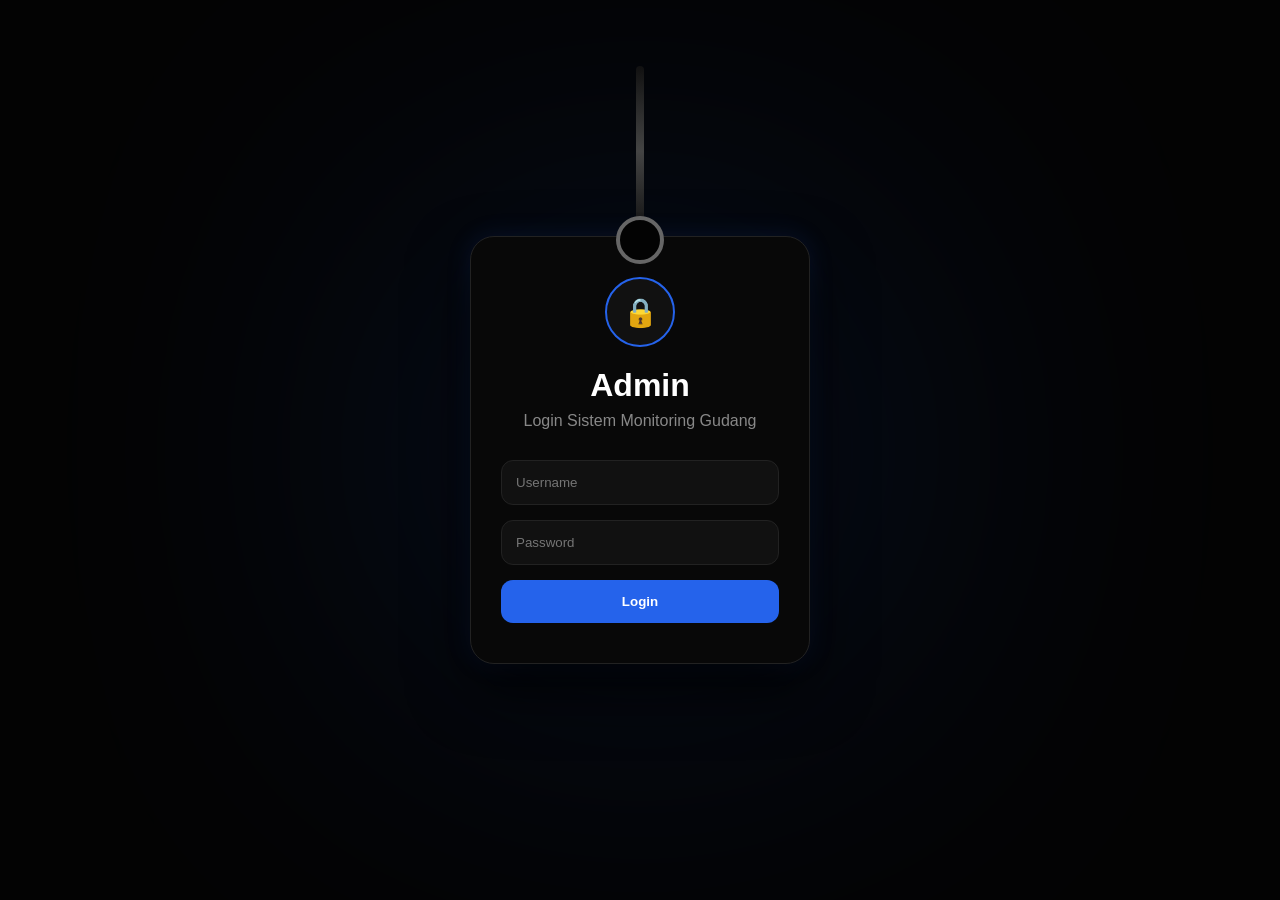
<file: index.html>
<!DOCTYPE html>
<html lang="id">
<head>
<meta charset="UTF-8">
<meta name="viewport" content="width=device-width, initial-scale=1.0">

<title>Monitoring System</title>

<style>

*{
    margin:0;
    padding:0;
    box-sizing:border-box;
    font-family:'Segoe UI',sans-serif;
}

body{
    background:#030303;
    color:white;
    min-height:100vh;
    overflow:hidden;
    position:relative;
}

/* Glow Background */

body::before{
    content:'';
    position:absolute;
    width:500px;
    height:500px;
    background:#2563eb;
    filter:blur(200px);
    opacity:.15;
    top:-150px;
    left:-150px;
}

body::after{
    content:'';
    position:absolute;
    width:400px;
    height:400px;
    background:#2563eb;
    filter:blur(180px);
    opacity:.1;
    bottom:-150px;
    right:-150px;
}

/* Profile */

.admin-profile{
    position:absolute;
    top:20px;
    left:20px;

    display:flex;
    align-items:center;
    gap:12px;

    background:#080808;
    border:1px solid #222;

    padding:12px 18px;

    border-radius:16px;

    z-index:10;
}

.avatar{
    width:45px;
    height:45px;

    border-radius:50%;

    background:#2563eb;

    display:flex;
    justify-content:center;
    align-items:center;

    font-size:20px;
}

.admin-info h3{
    font-size:15px;
}

.admin-info p{
    color:#888;
    font-size:12px;
}

.logout-btn{
    margin-left:15px;

    background:#2563eb;
    color:white;

    border:none;
    border-radius:10px;

    padding:10px 15px;

    cursor:pointer;
}

/* Main */

.container{
    height:100vh;

    display:flex;
    flex-direction:column;

    justify-content:center;
    align-items:center;

    text-align:center;
}

.title{
    font-size:50px;
    font-weight:bold;
    margin-top:40px;
}

.subtitle{
    color:#888;
    margin-top:10px;
    margin-bottom:70px;
}

/* Octahedron */

.formula-scene{
    width:300px;
    height:300px;
    position:relative;
    overflow:visible;
    cursor:pointer;
}

.floating-formula{

    position:absolute;

    color:#4f555c;

    font-weight:bold;

    transition:
        transform 2s ease-in-out;

    text-shadow:
        0 0 6px #c3c2c2,
        0 0 12px #fafafa;

    opacity:.7;

    pointer-events:none;
}


.monitor-text{
    margin-top:50px;
}

.monitor-text h2{
    font-size:28px;
    margin-bottom:10px;
}

.monitor-text p{
    color:#888;
}

/* Zoom Animation */

.zoom-out{
    animation:zoomOut .8s forwards;
}

@keyframes zoomOut{

    from{
        opacity:1;
        transform:scale(1);
    }

    to{
        opacity:0;
        transform:scale(2);
    }

}

</style>
</head>

<script>

if(localStorage.getItem('login') !== 'true'){
    window.location.href='login.html';
}

</script>

<body>

<div class="admin-profile">

    <div class="avatar">
        👤
    </div>

    <div class="admin-info">
        <h3>Admin</h3>
        <p>Monitoring Gudang</p>
    </div>

    <button class="logout-btn"
            onclick="logout()">
        Logout
    </button>

</div>

<div class="container">

    <h1 class="title">
        System
    </h1>

    <p class="subtitle">
        Monitoring Suhu & Kelembaban Gudang Real-Time
    </p>

    <div class="formula-scene"
     onclick="goMonitoring()">

    </div>

    <div class="monitor-text">

        <h2>By Esp8266</h2>

        <p>
            Tap to open
        </p>

    </div>

</div>

<script>

function logout(){

    localStorage.removeItem('login');

    window.location.href='login.html';

}
const symbols = [

        "°C",
        "°F",
        "RH%",

        "Heat Index",
        "Dew Point",

        "T = 25°C",
        "H = 70%",

        "°F=(°C×9/5)+32",

        "°C=(°F−32)×5/9",

        "Humidity",

        "Temperature"

    ];
function goMonitoring(){
    document.body.classList.add('zoom-out');

    setTimeout(()=>{

        window.location.href='monitoring.html';

    },800);

}

function createFormula(){

    const container =
        document.querySelector('.formula-scene');

    const formula =
        document.createElement('span');

    formula.classList.add(
        'floating-formula'
    );

    formula.innerText =
        symbols[
            Math.floor(
                Math.random()
                *
                symbols.length
            )
        ];

    const centerX = 35;
    const centerY = 50;

    formula.style.left =
        (centerX + (Math.random()-0.5)*10) + '%';

    formula.style.top =
        (centerY + (Math.random()-0.5)*10) + '%';

    formula.style.fontSize =
        (12 + Math.random()*12) + 'px';
    
    formula.style.transform =
        `rotate(${Math.random()*360}deg)`;

    container.appendChild(formula);
    moveRandom(formula);

    setTimeout(()=>{

        formula.remove();

    },12000);

}

function moveRandom(el){

    setInterval(() => {

        const x = (Math.random()-0.5) * 200;
        const y = (Math.random()-0.5) * 200;
        const r = (Math.random()-0.5) * 60;

        el.style.transform =
            `translate(${x}px, ${y}px)
             rotate(${r}deg)`;

    },2000);

}

window.onload = () => {

    setInterval(createFormula,800);

}
</script>

</body>
</html>
</file>
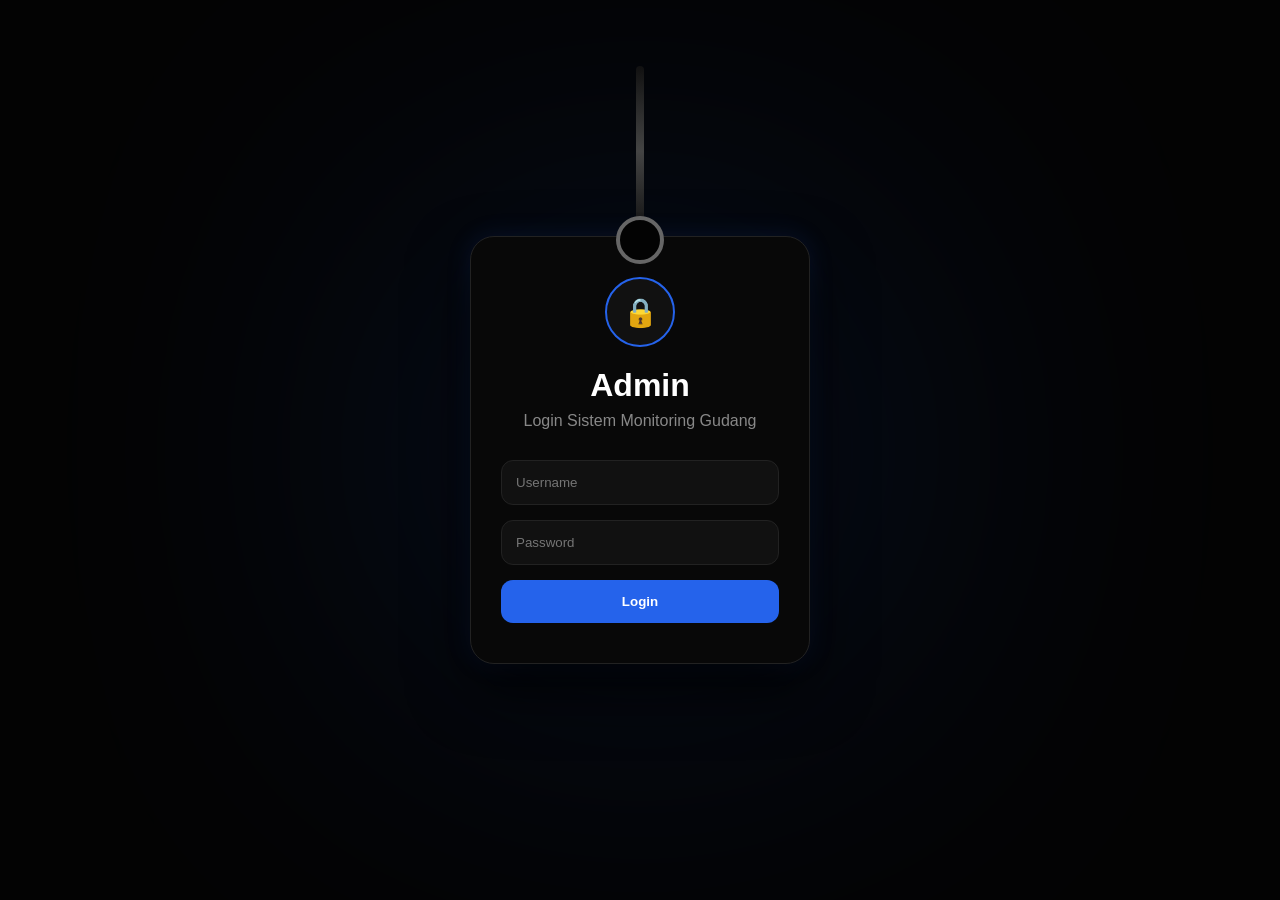
<file: history.html>
<!DOCTYPE html>
<html lang="id">
<head>
<meta charset="UTF-8">
<meta name="viewport" content="width=device-width, initial-scale=1.0">

<title>Riwayat Sensor</title>

<style>

*{
    margin:0;
    padding:0;
    box-sizing:border-box;
    font-family:'Segoe UI',sans-serif;
}

body{
    background:#030303;
    color:white;
    height:100vh;
    overflow:hidden;
    position:relative;
}

/* Glow Background */

body::before{
    content:'';
    position:fixed;
    width:500px;
    height:500px;
    background:#2563eb;
    filter:blur(220px);
    opacity:.15;
    top:-250px;
    left:-150px;
    z-index:-1;
}

body::after{
    content:'';
    position:fixed;
    width:400px;
    height:400px;
    background:#2563eb;
    filter:blur(180px);
    opacity:.08;
    bottom:-150px;
    right:-100px;
    z-index:-1;
}

/* =======================
   NAVBAR
======================= */

.navbar{

    position:fixed;
    top:0;
    left:0;

    width:100%;
    height:85px;

    background:rgba(3,3,3,.9);

    backdrop-filter:blur(15px);

    border-bottom:1px solid #1a1a1a;

    display:grid;

    grid-template-columns:
    260px 1fr 120px;

    align-items:center;

    padding:0 35px;

    z-index:999;
}

.brand{

    display:flex;
    align-items:center;
    gap:12px;
}

.avatar{

    width:45px;
    height:45px;

    border-radius:50%;

    background:#2563eb;

    display:flex;
    justify-content:center;
    align-items:center;

    box-shadow:
    0 0 15px rgba(37,99,235,.5);
}

.brand h2{
    font-size:16px;
}

.brand p{
    font-size:12px;
    color:#888;
}

.nav-links a{
    visibility:hidden;
}

.nav-links{

    display:flex;
    justify-content:center;
    gap:35px;
}

.nav-links a{

    text-decoration:none;
    color:#aaa;
    transition:.3s;
}

.nav-links a:hover{
    color:#3b82f6;
}

.back-btn{

    background:#2563eb;

    color:white;

    text-decoration:none;

    text-align:center;

    padding:10px;

    border-radius:12px;

    transition:.3s;
}

.back-btn:hover{
    background:#3b82f6;
}

/* =======================
   PAGE
======================= */

.page-content{

    margin-top:105px;

    padding:20px 30px;

    height:calc(100vh - 105px);

    display:flex;

    flex-direction:column;

    animation:fadeInScale .8s ease;
}

@keyframes fadeInScale{

    from{
        opacity:0;
        transform:scale(1.05);
    }

    to{
        opacity:1;
        transform:scale(1);
    }

}

.page-exit{

    animation:zoomOut .8s forwards;
}

@keyframes zoomOut{

    from{
        opacity:1;
        transform:scale(1);
    }

    to{
        opacity:0;
        transform:scale(1.1);
    }

}

/* =======================
   BUTTONS
======================= */

.action-buttons{

    display:flex;

    gap:15px;

    margin-bottom:20px;
}

.export-btn,
.clear-btn{

    border:none;

    padding:12px 20px;

    border-radius:12px;

    cursor:pointer;

    text-decoration:none;

    color:white;

    font-size:15px;

    transition:.3s;
}

.export-btn{

    background:#16a34a;
}

.export-btn:hover{

    background:#15803d;
}

.sync-btn{

    background:#2563eb;

    color:white;

    border:none;

    padding:12px 20px;

    border-radius:12px;

    cursor:pointer;

    transition:.3s;

}

.sync-btn:hover{

    background:#3b82f6;

}

.clear-btn{

    background:#dc2626;
}

.clear-btn:hover{

    background:#b91c1c;
}

/* =======================
   TABLE
======================= */

.table-container{

    flex:1;

    background:
    linear-gradient(
    180deg,
    #080808,
    #050505
    );

    border:1px solid #1a1a1a;

    border-radius:25px;

    overflow:auto;

    box-shadow:
    0 0 35px rgba(37,99,235,.08);
}

table{

    width:100%;

    border-collapse:collapse;
}

thead{

    position:sticky;

    top:0;

    background:#080808;

    z-index:10;
}

th{

    color:#3b82f6;

    padding:18px;

    text-align:left;

    border-bottom:
    1px solid #1a1a1a;
}

td{

    padding:16px;

    border-bottom:
    1px solid rgba(255,255,255,.05);
}

tr:hover{

    background:
    rgba(37,99,235,.08);
}

.status-normal{

    color:#22c55e;

    font-weight:bold;

    text-shadow:
    0 0 10px rgba(34,197,94,.4);
}

.status-hot{

    color:#ef4444;

    font-weight:bold;

    text-shadow:
    0 0 10px rgba(239,68,68,.4);
}

.status-cold{

    color:#3b82f6;

    font-weight:bold;

    text-shadow:
    0 0 10px rgba(59,130,246,.4);
}

</style>
</head>

<body>

<nav class="navbar">

    <div class="brand">

        <div class="avatar">
            👤
        </div>

        <div>

            <h2>Admin</h2>

            <p>Monitoring System</p>

        </div>

    </div>

    <div class="nav-links">

        <a href="history.html">
            Historis
        </a>

        <a href="statistik.html">
            Statistik
        </a>

        <a href="settings.html">
            Pengaturan
        </a>

    </div>

    <a href="#"
       class="back-btn"
       onclick="goBack(event)">
       Back
    </a>

</nav>

<div class="page-content">

    <div class="action-buttons">

        <a href="export_excel.php"
           class="export-btn">

           📥 Export Excel

        </a>
        <button onclick="syncSheet()"
                class="sync-btn">

            ☁ Sync Spreadsheet

        </button>

        <button onclick="clearHistory()"
                class="clear-btn">

            🗑 Clear History

        </button>

    </div>

    <div class="table-container">

        <table>

            <thead>

                <tr>

                    <th>Sensor</th>

                    <th>Zona</th>

                    <th>Suhu</th>

                    <th>Kelembaban</th>

                    <th>Status</th>

                    <th>Waktu</th>

                </tr>

            </thead>

            <tbody id="historyBody">

            </tbody>

        </table>

    </div>

</div>

<script>

if(localStorage.getItem('login') !== 'true'){

    window.location.href =
    'login.html';

}

/* =======================
   BACK ANIMATION
======================= */

function goBack(event){

    event.preventDefault();

    document.querySelector('.page-content')
            .classList.add('page-exit');

    setTimeout(()=>{

        window.location.href =
        'monitoring.html';

    },800);

}

/* =======================
   LOAD HISTORY
======================= */

async function loadHistory(){

    try{

        const response =
        await fetch(
        'http://localhost/monitoring_suhu/history_api.php'
        );

        const data =
        await response.json();

        let html = '';

        data.sensors.forEach(sensor=>{

            const suhu =
            parseFloat(sensor.temp);

            let batasSuhu = 30;

            // DHT02 maksimal 25°C
            if(sensor.id === "DHT02"){
                batasSuhu = 30;
            }

            let status =
            '<span class="status-normal">Normal</span>';

            if(suhu > batasSuhu){

                status =
                '<span class="status-hot">⚠ Suhu Terlalu Tinggi</span>';

            }
            else if(suhu < 20){

                status =
                '<span class="status-cold">🥶 Suhu Terlalu Rendah</span>';

            }


            html += `

            <tr>

                <td>${sensor.id}</td>

                <td>${sensor.zone}</td>

                <td>${sensor.temp}°C</td>

                <td>${sensor.humidity}%</td>

                <td>${status}</td>

                <td>${sensor.time}</td>

            </tr>

            `;

        });

        document.getElementById(
        'historyBody'
        ).innerHTML = html;

    }
    catch(error){

        console.log(error);

    }

}

loadHistory();

setInterval(
loadHistory,
5000
);

/* =======================
   CLEAR HISTORY
======================= */

async function clearHistory(){

    const confirmDelete =
    confirm(
    'Hapus semua riwayat sensor?'
    );

    if(!confirmDelete) return;

    try{

        await fetch(

        'http://localhost/monitoring_suhu/clear_history.php',

        {
            method:'POST'
        });

        loadHistory();

        alert(
        'History berhasil dihapus'
        );

    }
    catch(error){

        console.log(error);

    }

}

async function syncSheet(){

    try{

        const response =
        await fetch(
            'sync_sheet.php'
        );

        const result =
        await response.text();

        alert(result);

    }
    catch(error){

        console.log(error);

        alert(
            'Gagal Sync Spreadsheet'
        );

    }

}

</script>

</body>
</html>
</file>
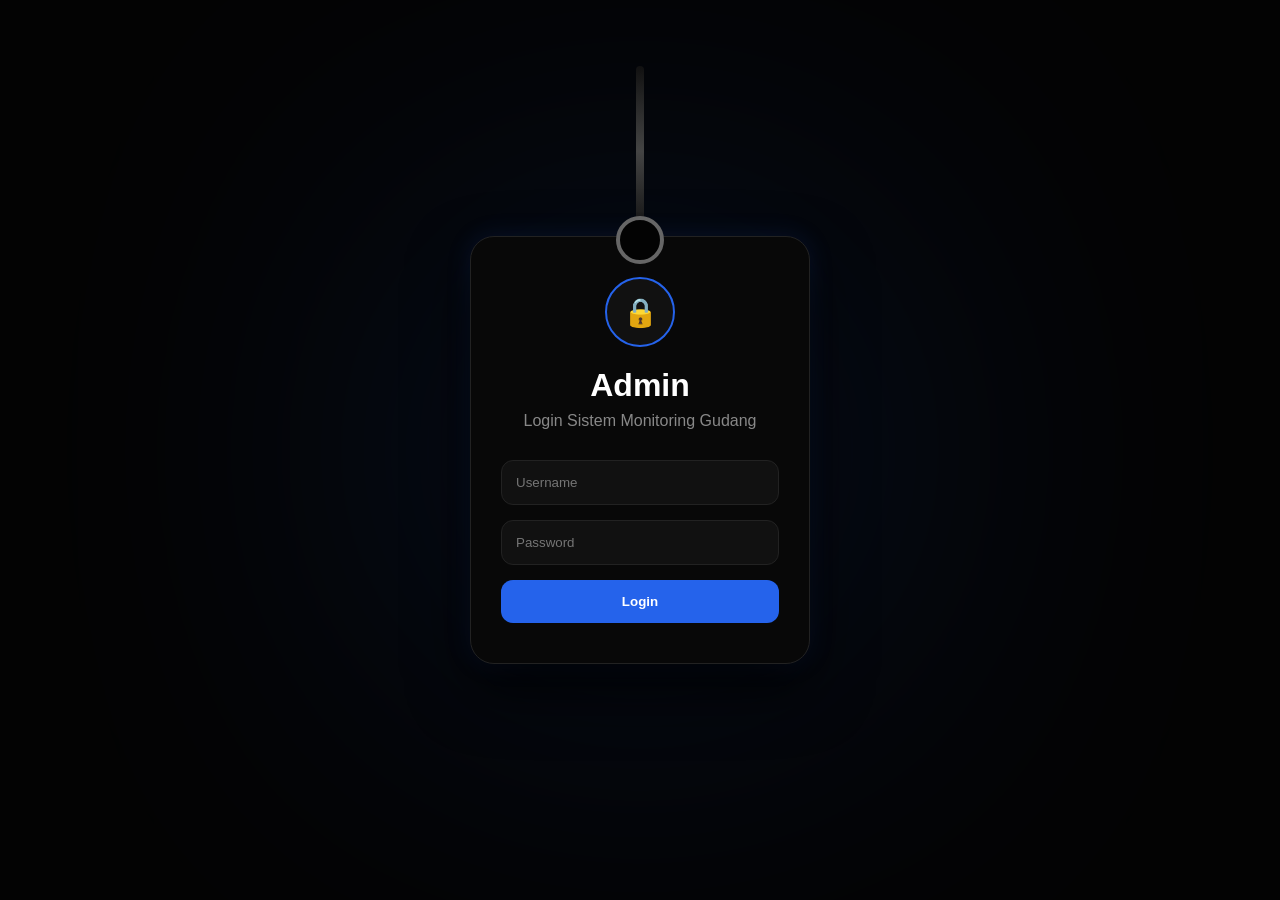
<file: login.html>
<!DOCTYPE html>
<html lang="id">
<head>
    <meta charset="UTF-8">
    <meta name="viewport" content="width=device-width, initial-scale=1.0">
    <title>Login Monitoring</title>

    <style>
    *{
        margin:0;
        padding:0;
        box-sizing:border-box;
        font-family:'Segoe UI',sans-serif;
    }

    body{
        background:#030303;
        display:flex;
        justify-content:center;
        align-items:center;
        min-height:100vh;
        overflow:hidden;
    }

    /* Glow Background */
    body::before{
        content:'';
        position:absolute;
        width:400px;
        height:400px;
        background:#2563eb;
        filter:blur(180px);
        opacity:.25;
        border-radius:50%;
    }

    /* Tali Lanyard */
    .login-container{
        position:relative;
        display:flex;
        justify-content:center;
        align-items:center;
    }

    .login-container::before{
        content:'';
        position:absolute;
        top:-170px;
        width:8px;
        height:170px;
        background:linear-gradient(#111,#444,#111);
        border-radius:20px;
    }

    .login-container::after{
        content:'';
        position:absolute;
        top:-20px;
        width:40px;
        height:40px;
        border:4px solid #666;
        border-radius:50%;
        background:#030303;
        z-index:1;
    }

    /* ID CARD */
    .login-box{
        width:340px;
        padding:40px 30px;
        background:#080808;
        border:1px solid #222;
        border-radius:24px;
        box-shadow:
        0 25px 60px rgba(0,0,0,.8),
        0 0 25px rgba(37,99,235,.15);
        position:relative;
        overflow:hidden;
    }

    /* Efek hologram */
    .login-box::before{
        content:'';
        position:absolute;
        inset:0;
        background:linear-gradient(
        135deg,
        transparent 40%,
        rgba(59,130,246,.15) 50%,
        transparent 60%);
        background-size:300% 300%;
        animation:holo 5s linear infinite;
    }

    @keyframes holo{
        0%{background-position:0% 0%;}
        100%{background-position:300% 300%;}
    }

    .login-box h1{
        color:white;
        text-align:center;
        font-size:32px;
        margin-bottom:8px;
        position:relative;
        z-index:2;
    }

    .login-box p{
        color:#888;
        text-align:center;
        margin-bottom:30px;
        position:relative;
        z-index:2;
    }

    .login-box input{
        width:100%;
        padding:14px;
        margin-bottom:15px;
        background:#111;
        border:1px solid #222;
        border-radius:12px;
        color:white;
        outline:none;
        transition:.3s;
        position:relative;
        z-index:2;
    }

    .login-box input:focus{
        border-color:#2563eb;
        box-shadow:0 0 15px rgba(37,99,235,.4);
    }

    .login-box button{
        width:100%;
        padding:14px;
        border:none;
        border-radius:12px;
        background:#2563eb;
        color:white;
        font-weight:bold;
        cursor:pointer;
        transition:.3s;
        position:relative;
        z-index:2;
    }

    .login-box button:hover{
        background:#3b82f6;
        transform:translateY(-2px);
        box-shadow:0 0 20px rgba(37,99,235,.5);
    }

    .login-box .badge{
        width:70px;
        height:70px;
        border-radius:50%;
        background:#111;
        border:2px solid #2563eb;
        display:flex;
        justify-content:center;
        align-items:center;
        margin:0 auto 20px;
        color:#2563eb;
        font-size:28px;
        position:relative;
        z-index:2;
    }
    </style>
</head>
<body class="login-body">

<div class="login-container">

    <div class="login-box">

        <div class="badge">
            🔒
        </div>

        <h1>Admin</h1>
        <p>Login Sistem Monitoring Gudang</p>

        <input type="text" id="username" placeholder="Username">

        <input type="password" id="password" placeholder="Password">

        <button onclick="login()">
            Login
        </button>

    </div>

</div>

<script>

function login(){

    const username =
    document.getElementById('username').value;

    const password =
    document.getElementById('password').value;

    const savedPassword =
    localStorage.getItem('password')
    || 'admin123';

    if(
        username === 'admin' &&
        password === savedPassword
    ){

        localStorage.setItem(
        'login',
        'true'
        );

        window.location.href =
        'index.html';

    }
    else{

        alert(
        'Username atau password salah'
        );

    }

}

function logout(){
    localStorage.removeItem('login');
    window.location.href = 'login.html';
}

</script>

</body>
</html>
</file>
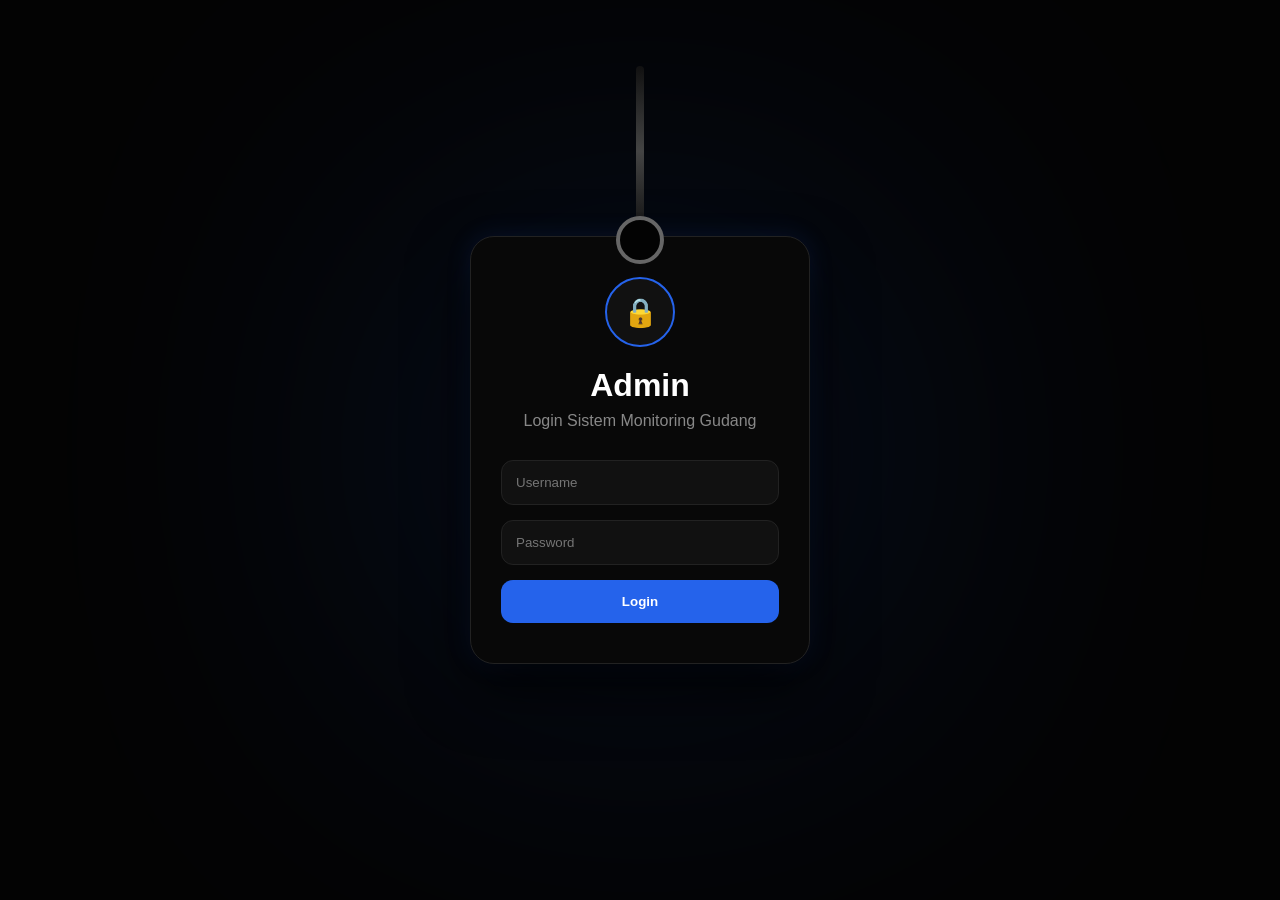
<file: monitoring.html>
<!DOCTYPE html>
<html lang="id">
<head>
<meta charset="UTF-8">
<meta name="viewport" content="width=device-width, initial-scale=1.0">

<title>Monitoring Dashboard</title>

<style>

*{
    margin:0;
    padding:0;
    box-sizing:border-box;
    font-family:'Segoe UI',sans-serif;
}

body{
    background:#030303;
    color:white;
    height:100vh;
    overflow:hidden;
    position:relative;
}

/* Glow Background */

body::before{
    content:'';
    position:absolute;
    width:500px;
    height:500px;
    background:#2563eb;
    filter:blur(220px);
    opacity:.15;
    top:-250px;
    left:-150px;
    z-index:-1;
}

body::after{
    content:'';
    position:absolute;
    width:400px;
    height:400px;
    background:#2563eb;
    filter:blur(200px);
    opacity:.08;
    bottom:-200px;
    right:-150px;
    z-index:-1;
}

/* ======================
   NAVBAR
====================== */

.navbar{

    position:fixed;
    top:0;
    left:0;

    width:100%;
    height:85px;

    background:rgba(3,3,3,.9);

    backdrop-filter:blur(15px);

    border-bottom:1px solid #1a1a1a;

    display:flex;
    justify-content:space-between;
    align-items:center;

    padding:0 35px;

    z-index:999;
}

.brand{

    display:flex;
    align-items:center;
    gap:12px;
}

.avatar{

    width:45px;
    height:45px;

    border-radius:50%;

    background:#2563eb;

    display:flex;
    justify-content:center;
    align-items:center;

    box-shadow:
    0 0 15px rgba(37,99,235,.5);
}

.brand h2{

    font-size:16px;
}

.brand p{

    font-size:12px;
    color:#888;
}

.nav-links{

    display:flex;
    gap:35px;
}

.nav-links a{

    text-decoration:none;
    color:#aaa;
    transition:.3s;
}

.nav-links a:hover{

    color:#3b82f6;
}

.back-btn{
    width:120px;
    text-align:center;
    background:#2563eb;
    color:white;

    text-decoration:none;

    padding:10px 20px;

    border-radius:12px;

    transition:all .3s ease;

    font-weight:600;
}

.back-btn:hover{

    transform:translateY(-2px);

    box-shadow:
    0 0 20px rgba(37,99,235,.4);

    background:#3b82f6;
}

/* ======================
   PAGE ANIMATION
====================== */

.page-content{

    animation:fadeInScale .8s ease;
}

@keyframes fadeInScale{

    from{
        opacity:0;
        transform:scale(1.08);
    }

    to{
        opacity:1;
        transform:scale(1);
    }

}

.page-exit{

    animation:zoomOut .8s forwards;
}

@keyframes zoomOut{

    from{
        opacity:1;
        transform:scale(1);
    }

    to{
        opacity:0;
        transform:scale(2);
    }

}

/* ======================
   HEADER
====================== */


.header h1{

    font-size:45px;

    margin-bottom:10px;
}

.header p{

    color:#888;
}

/* ======================
   AREA
====================== */

.monitor-wrapper{

    margin-top:110px;

    height:calc(100vh - 130px);

    padding:0 40px 20px 40px;

    display:grid;

    grid-template-columns:1fr 1fr;

    gap:25px;
}

.area-card{

    background:#080808;

    border:1px solid #1a1a1a;

    border-radius:25px;

    padding:22px;

    box-shadow:
    0 0 22px rgba(59,130,246,.05);

    transition:.3s;
}

.area-card:hover{

    border-color:#2563eb;

    transform:translateY(-5px);
}

.area-title{

    font-size:24px;

    color:#3b82f6;

    margin-bottom:25px;
}

.sensor-box{

    background:#111;

    border-radius:18px;

    padding:16px;

    margin-bottom:15px;
}

.sensor-box span{

    color:#888;

    display:block;
}

.sensor-value{

    font-size:42px;

    font-weight:bold;

    margin-top:10px;
}

.status-box{

    background:#111;

    padding:15px;

    border-radius:15px;

    margin-top:15px;
}

.update-box{

    background:#111;

    padding:15px;

    border-radius:15px;

    margin-top:15px;

    color:#888;
}

.normal{

    color:#22c55e;
}

.warning{

    color:#ef4444;
}

.low{
    color:#3b82f6;
}

</style>
</head>

<body>

<nav class="navbar">

    <div class="brand">

        <div class="avatar">
            👤
        </div>

        <div>

            <h2>Admin</h2>

            <p>Monitoring System</p>

        </div>

    </div>

    <div class="nav-links">

        <a href="history.html">Historis</a>

        <a href="statistik.html">Statistik</a>

        <a href="settings.html">Pengaturan</a>

    </div>

    <a href="#"
       class="back-btn"
       onclick="goDashboard(event)">

       Back

    </a>

</nav>

<div class="page-content">


<div class="monitor-wrapper">

    <div class="area-card">

        <h2 class="area-title">
            🌡️ Area 1
        </h2>

        <div class="sensor-box">

            <span>Suhu</span>

            <div class="sensor-value"
                 id="temp1">
                 --°C
            </div>

        </div>

        <div class="sensor-box">

            <span>Kelembaban</span>

            <div class="sensor-value"
                 id="hum1">
                 --%
            </div>

        </div>

        <div class="status-box"
             id="status1">

             Menunggu data...

        </div>

        <div class="update-box"
             id="time1">

             -

        </div>

    </div>

    <div class="area-card">

        <h2 class="area-title">
            🌀 Area 2
        </h2>

        <div class="sensor-box">

            <span>Suhu</span>

            <div class="sensor-value"
                 id="temp2">
                 --°C
            </div>

        </div>

        <div class="sensor-box">

            <span>Kelembaban</span>

            <div class="sensor-value"
                 id="hum2">
                 --%
            </div>

        </div>

        <div class="status-box"
             id="status2">

             Menunggu data...

        </div>

        <div class="update-box"
             id="time2">

             -

        </div>

    </div>

</div>

</div>

<script>

if(localStorage.getItem('login') !== 'true'){
    window.location.href='login.html';
}

const API_URL =
'http://localhost/monitoring_suhu/api.php';

function goDashboard(event){

    event.preventDefault();

    document.body.classList.add('page-exit');

    setTimeout(()=>{

        window.location.href='index.html';

    },800);

}

async function loadData(){

    try{

        const response =
        await fetch(API_URL);

        const data =
        await response.json();

        const area1 =
        data.sensors.find(
            s => s.zone === 'masuk'
        );

        const area2 =
        data.sensors.find(
            s => s.zone === 'penyimpanan'
        );

        if(area1){

            temp1.innerText =
            area1.temp + '°C';

            hum1.innerText =
            area1.humidity + '%';

            time1.innerText =
            'Update : ' + area1.time;

            if(area1.temp > 30){

                status1.innerHTML =
                '⚠ Suhu Terlalu Tinggi';

                status1.className =
                'status-box warning';

            }
            else if(area1.temp < 20){

                status1.innerHTML =
                '🥶 Suhu Terlalu Rendah';

                status1.className =
                'status-box low';

            }
            else{

                status1.innerHTML =
                '✅ Kondisi Normal';

                status1.className =
                'status-box normal';

            }

        }

        if(area2){

            temp2.innerText =
            area2.temp + '°C';

            hum2.innerText =
            area2.humidity + '%';

            time2.innerText =
            'Update : ' + area2.time;

            if(area2.temp > 30){

                status2.innerHTML =
                '⚠ Suhu Terlalu Tinggi';

                status2.className =
                'status-box warning';

            }
            else if(area2.temp < 20){

                status2.innerHTML =
                '🥶 Suhu Terlalu Rendah';

                status2.className =
                'status-box low';

            }
            else{

                status2.innerHTML =
                '✅ Kondisi Normal';

                status2.className =
                'status-box normal';

            }
        }

    }
    catch(err){

        console.log(err);

    }

}

loadData();

setInterval(loadData,3000);

</script>

</body>
</html>
</file>
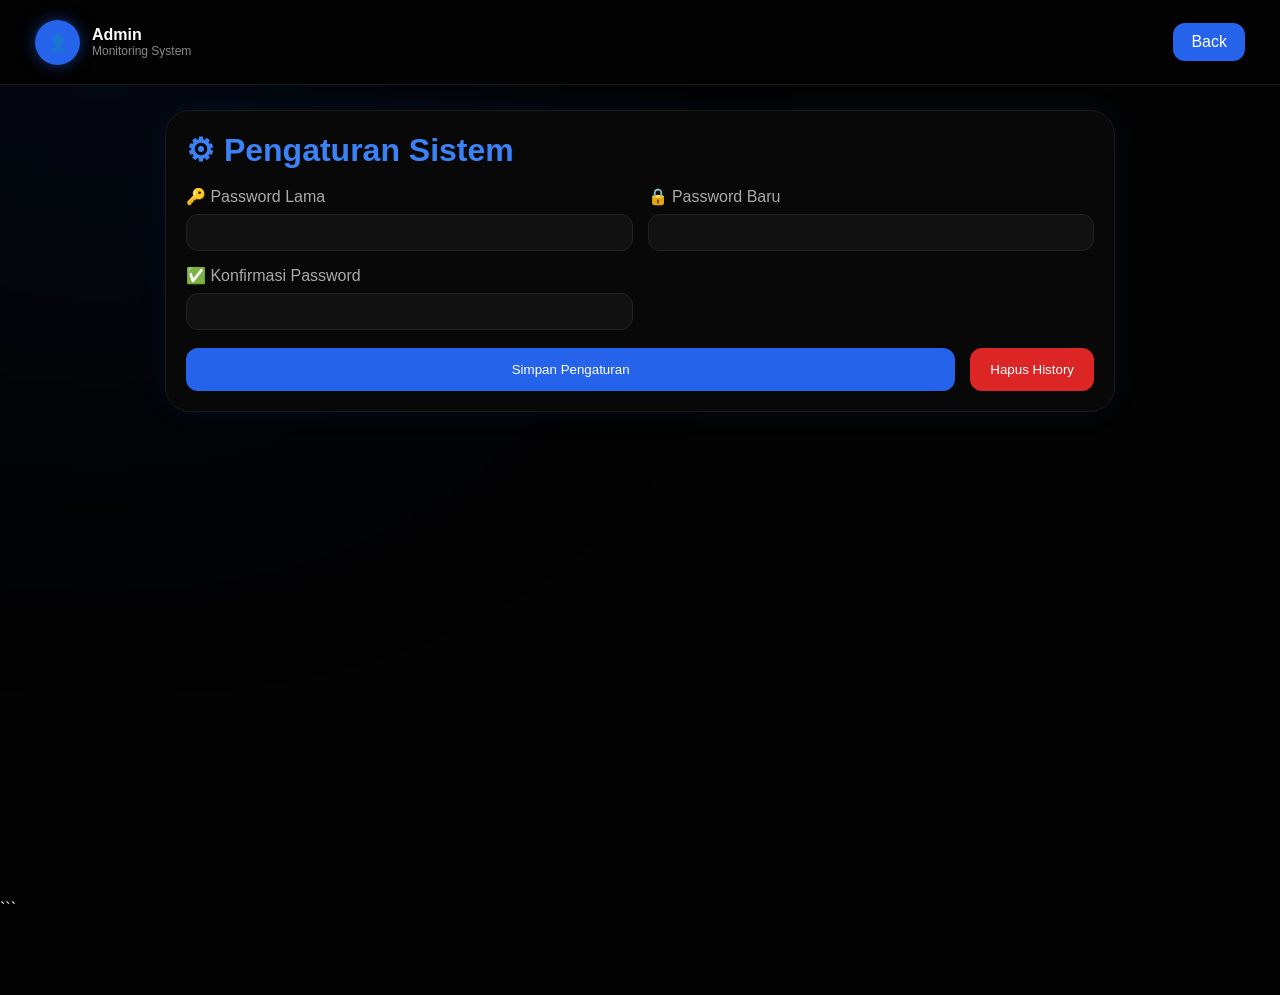
<file: settings.html>
<!DOCTYPE html>
<html lang="id">
<head>
<meta charset="UTF-8">
<meta name="viewport" content="width=device-width, initial-scale=1.0">

<title>Pengaturan Sistem</title>

<style>

*{
    margin:0;
    padding:0;
    box-sizing:border-box;
    font-family:'Segoe UI',sans-serif;
}

body{
    background:#030303;
    color:white;
    height:100vh;
    overflow:hidden;
    position:relative;
}

body::before{
    content:'';
    position:fixed;
    width:500px;
    height:500px;
    background:#2563eb;
    filter:blur(220px);
    opacity:.15;
    top:-250px;
    left:-150px;
    z-index:-1;
}

/* ======================
   NAVBAR
====================== */

.navbar{

    position:fixed;

    top:0;
    left:0;

    width:100%;
    height:85px;

    background:rgba(3,3,3,.9);

    backdrop-filter:blur(15px);

    border-bottom:1px solid #1a1a1a;

    display:flex;

    justify-content:space-between;

    align-items:center;

    padding:0 35px;

    z-index:999;
}

.brand{

    display:flex;

    align-items:center;

    gap:12px;
}

.avatar{

    width:45px;

    height:45px;

    border-radius:50%;

    background:#2563eb;

    display:flex;

    justify-content:center;

    align-items:center;

    box-shadow:
    0 0 15px rgba(37,99,235,.5);
}

.brand h2{

    font-size:16px;
}

.brand p{

    color:#888;

    font-size:12px;
}

.back-btn{

    background:#2563eb;

    color:white;

    text-decoration:none;

    padding:10px 18px;

    border-radius:12px;

    transition:.3s;
}

.back-btn:hover{

    background:#3b82f6;
}

/* ======================
   CONTENT
====================== */

.page-content{

    margin-top:95px;

    padding:15px 20px;

    height:calc(100vh - 95px);

    display:flex;

    justify-content:center;

    align-items:flex-start;
}

.settings-card{

    width:950px;

    max-width:90vw;

    background:#080808;

    border:1px solid #1a1a1a;

    border-radius:25px;

    padding:20px;

    box-shadow:
    0 0 30px rgba(37,99,235,.08);

    animation:
    cardEnter .6s ease;
}

@keyframes cardEnter{

    from{

        opacity:0;

        transform:
        translateY(25px);

    }

    to{

        opacity:1;

        transform:
        translateY(0);

    }

}

.settings-card h1{

    color:#3b82f6;

    margin-bottom:18px;
}

.settings-grid{

    display:grid;

    grid-template-columns:
    1fr 1fr;

    gap:15px;
}

.setting-group label{

    display:block;

    margin-bottom:8px;

    color:#aaa;
}

input,
select{

    width:100%;

    background:#111;

    border:1px solid #222;

    color:white;

    padding:10px;

    border-radius:12px;

    outline:none;
}

input:focus,
select:focus{

    border-color:#2563eb;
}

.checkbox{

    display:flex;

    align-items:center;

    gap:10px;

    height:42px;
}

.checkbox input{

    width:auto;
}

.btn-group{

    display:flex;

    gap:15px;

    margin-top:18px;
}

.save-btn{

    flex:1;

    background:#2563eb;

    color:white;

    border:none;

    padding:14px;

    border-radius:12px;

    cursor:pointer;
}

.delete-btn{

    background:#dc2626;

    color:white;

    border:none;

    padding:14px 20px;

    border-radius:12px;

    cursor:pointer;
}

.save-btn:hover{

    background:#3b82f6;
}

.delete-btn:hover{

    background:#ef4444;
}

.page-exit{

    animation:
    pageExit .6s forwards;
}

@keyframes pageExit{

    from{

        opacity:1;

        transform:
        scale(1);
    }

    to{

        opacity:0;

        transform:
        scale(1.08);
    }

}

.page-exit{

    animation:zoomOut .8s forwards;
}

@keyframes zoomOut{

    from{
        opacity:1;
        transform:scale(1);
    }

    to{
        opacity:0;
        transform:scale(1.1);
    }

}

</style>
</head>

<body>

<nav class="navbar">

    <div class="brand">

        <div class="avatar">
            👤
        </div>

        <div>

            <h2>Admin</h2>

            <p>Monitoring System</p>

        </div>

    </div>

    <a href="#"
       class="back-btn"
       onclick="goBack(event)">

       Back

    </a>

</nav>

<div class="page-content">

<div class="settings-card">

<h1>⚙ Pengaturan Sistem</h1>

<div class="settings-grid">

<div class="setting-group">
<label>
🔑 Password Lama
</label>

<input
type="password"
id="oldPassword">

</div>

<div class="setting-group">

<label>
🔒 Password Baru
</label>

<input
type="password"
id="newPassword">

</div>

<div class="setting-group">

<label>
✅ Konfirmasi Password
</label>

<input
type="password"
id="confirmPassword">

</div>

</div>

<div class="btn-group">

<button
class="save-btn"
onclick="saveSettings()">

Simpan Pengaturan

</button>

<button
class="delete-btn"
onclick="clearHistory()">

Hapus History

</button>

</div>

</div>

</div>

<script>

function loadSettings(){

    document.getElementById(
    'maxTemp'
    ).value =
    localStorage.getItem(
    'maxTemp'
    ) || 30;

    document.getElementById(
    'minHum'
    ).value =
    localStorage.getItem(
    'minHum'
    ) || 50;

    document.getElementById(
    'maxHum'
    ).value =
    localStorage.getItem(
    'maxHum'
    ) || 80;

    document.getElementById(
    'alarmEnabled'
    ).checked =
    localStorage.getItem(
    'alarmEnabled'
    ) === 'true';

    document.getElementById(
    'refreshInterval'
    ).value =
    localStorage.getItem(
    'refreshInterval'
    ) || 3000;

    if(
        !localStorage.getItem(
        'password'
        )
    ){

        localStorage.setItem(
        'password',
        'admin123'
        );

    }

}

function saveSettings(){

    localStorage.setItem(
    'maxTemp',
    document.getElementById(
    'maxTemp'
    ).value
    );

    localStorage.setItem(
    'minHum',
    document.getElementById(
    'minHum'
    ).value
    );

    localStorage.setItem(
    'maxHum',
    document.getElementById(
    'maxHum'
    ).value
    );

    localStorage.setItem(
    'alarmEnabled',
    document.getElementById(
    'alarmEnabled'
    ).checked
    );

    localStorage.setItem(
    'refreshInterval',
    document.getElementById(
    'refreshInterval'
    ).value
    );

    const oldPassword =
    document.getElementById(
    'oldPassword'
    ).value;

    const newPassword =
    document.getElementById(
    'newPassword'
    ).value;

    const confirmPassword =
    document.getElementById(
    'confirmPassword'
    ).value;

    const currentPassword =
    localStorage.getItem(
    'password'
    ) || 'admin123';

    if(
        newPassword !== ''
    ){

        if(
            oldPassword !==
            currentPassword
        ){

            alert(
            'Password lama salah'
            );

            return;
        }

        if(
            newPassword !==
            confirmPassword
        ){

            alert(
            'Konfirmasi password tidak sesuai'
            );

            return;
        }

        localStorage.setItem(
        'password',
        newPassword
        );

    }

    alert(
    'Pengaturan berhasil disimpan'
    );

}

async function clearHistory(){

    const confirmDelete =
    confirm(
    'Hapus semua riwayat sensor?'
    );

    if(
        !confirmDelete
    ) return;

    try{

        await fetch(

        'http://localhost/monitoring_suhu/clear_history.php',

        {
            method:'POST'
        });

        alert(
        'History berhasil dihapus'
        );

    }
    catch(error){

        console.log(error);

        alert(
        'Gagal menghapus history'
        );

    }

}

function goBack(event){

    event.preventDefault();

    document.querySelector('.page-content')
            .classList.add('page-exit');

    setTimeout(()=>{

        window.location.href =
        'monitoring.html';

    },800);

}

loadSettings();

</script>

</body>
</html>
```
</file>
